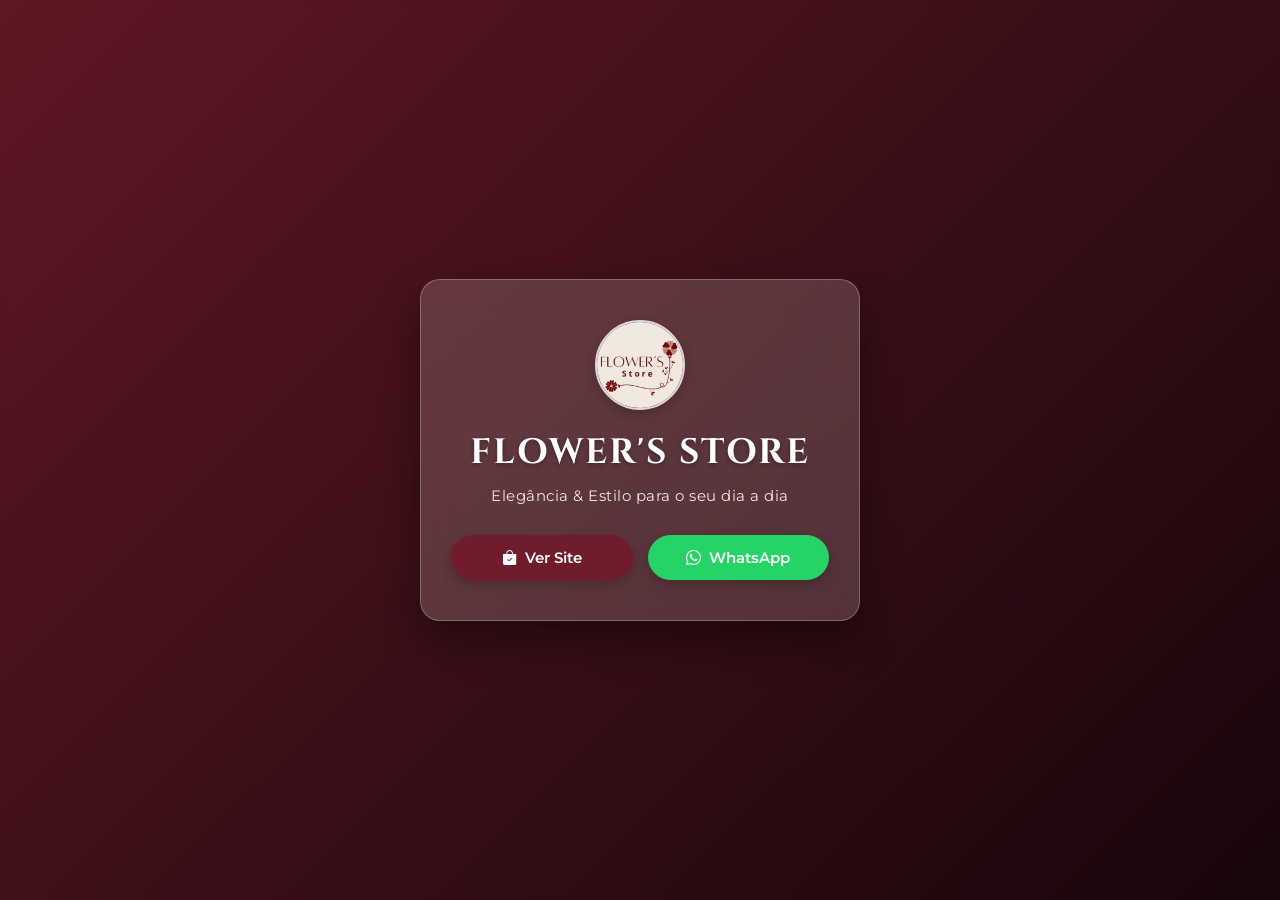
<file: Site Vanessa Separado/index.html>
<!doctype html>
<html lang="pt-BR">
  <head>
    <meta charset="UTF-8" />
    <meta name="viewport" content="width=device-width, initial-scale=1.0" />
    <meta http-equiv="X-UA-Compatible" content="IE=edge,chrome=1">
    <meta name="description" content="Moda elegante em Uberaba, acreditamos que você pode encontrar roupas bonitas, atuais e de qualidade com preços acessíveis.">
    <meta property="og:site_name" content="Flower's Store">
    <title>Flower's Store - Bem-vindo</title>
    <link rel="shortcut icon" href="imagens/Icons/logo-flowers-store.jpg" type="image/png">

    <!-- Fontes Google -->
    <link rel="preconnect" href="https://fonts.googleapis.com" />
    <link rel="preconnect" href="https://fonts.gstatic.com" crossorigin />
    <link
      href="https://fonts.googleapis.com/css2?family=Cinzel:wght@600;700&family=Montserrat:wght@400;500;600&display=swap"
      rel="stylesheet"
    />

    <!-- Ícones Bootstrap -->
    <link
      rel="stylesheet"
      href="https://cdn.jsdelivr.net/npm/bootstrap-icons@1.11.3/font/bootstrap-icons.css"
    />

    <style>
      /* Reset Básico */
      * {
        box-sizing: border-box;
        margin: 0;
        padding: 0;
      }

      /* 1. ANIMAÇÃO DE ENTRADA (Subindo ao carregar) */
      @keyframes subirPaginaEntrada {
        from {
          opacity: 0;
          transform: translateY(60px);
        }
        to {
          opacity: 1;
          transform: translateY(0);
        }
      }

      /* 2. ANIMAÇÃO DE SAÍDA (Subindo e sumindo para ir à index) */
      @keyframes subirPaginaSaida {
        from {
          opacity: 1;
          transform: translateY(0);
        }
        to {
          opacity: 0;
          transform: translateY(-100vh);
        }
      }

      /* Classes de Acessibilidade */
      .sr-only-focusable {
        position: absolute;
        top: -9999px;
        left: 15px;
        z-index: 10000;
        background: #701c2a;
        color: #ffffff;
        padding: 12px 20px;
        border-radius: 8px;
        font-weight: 700;
        text-decoration: none;
        border: 2px solid #eca854;
        box-shadow: 0 4px 12px rgba(0, 0, 0, 0.4);
        transition: top 0.2s ease;
      }
      .sr-only-focusable:focus,
      .sr-only-focusable:focus-visible {
        top: 15px;
        outline: 3px solid #ffffff;
      }

      body {
        width: 100%;
        min-height: 100vh;
        overflow-y: auto;
        font-family: 'Montserrat', sans-serif;
        display: flex;
        justify-content: center;
        align-items: center;
        padding: 20px 0;
        background-color: #2b0b11;
        background-image: url('https://images.unsplash.com/photo-1489987707025-afc232f7ea0f?q=80&w=1920&auto=format&fit=crop');
        background-size: cover;
        background-position: center;
        background-repeat: no-repeat;
        /* Aplica animação de entrada por padrão */
        animation: subirPaginaEntrada 3s cubic-bezier(0.16, 1, 0.3, 1) forwards;
      }

      /* Respeita preferência por redução de movimento */
      @media (prefers-reduced-motion: reduce) {
        body, body.saindo {
          animation: none !important;
          transform: none !important;
        }
      }

      /* Classe ativada via JS ao clicar para mudar de página */
      body.saindo {
        animation: subirPaginaSaida 0.6s cubic-bezier(0.7, 0, 0.84, 0) forwards !important;
      }

      /* Camada translúcida com tom Vinho/Marsala */
      .entrada-overlay {
        position: absolute;
        inset: 0;
        background: linear-gradient(135deg, rgba(112, 28, 42, 0.75), rgba(20, 5, 10, 0.85));
        backdrop-filter: blur(3px);
        z-index: 1;
      }

      /* Card Central Glassmorphism */
      .entrada-card {
        position: relative;
        z-index: 2;
        background: rgba(246, 230, 226, 0.18);
        backdrop-filter: blur(16px);
        -webkit-backdrop-filter: blur(16px);
        border: 1px solid rgba(255, 255, 255, 0.25);
        border-radius: 20px;
        padding: 40px 30px;
        width: 90%;
        max-width: 440px;
        text-align: center;
        box-shadow: 0 20px 40px rgba(0, 0, 0, 0.4);
      }

      /* Logo Circular */
      .entrada-logo {
        width: 90px;
        height: 90px;
        border-radius: 50%;
        object-fit: cover;
        border: 2px solid rgba(255, 255, 255, 0.8);
        margin-bottom: 15px;
        box-shadow: 0 4px 12px rgba(0, 0, 0, 0.2);
      }

      /* Título */
      .entrada-titulo {
        font-family: 'Cinzel', serif;
        font-size: 2.2rem;
        color: #ffffff;
        margin: 0 0 10px 0;
        letter-spacing: 2px;
        text-transform: uppercase;
        text-shadow: 0 2px 4px rgba(0, 0, 0, 0.3);
      }

      /* Subtítulo */
      .entrada-subtitulo {
        font-size: 0.95rem;
        color: #f6e6e2;
        margin: 0 0 30px 0;
        font-weight: 400;
        letter-spacing: 0.5px;
      }

      /* Contentor dos Botões */
      .entrada-botoes {
        display: flex;
        gap: 15px;
        justify-content: center;
        flex-wrap: wrap;
      }

      /* Botões Base */
      .btn-entrada {
        display: flex;
        align-items: center;
        justify-content: center;
        gap: 8px;
        flex: 1;
        min-width: 140px;
        padding: 12px 20px;
        border-radius: 30px;
        font-size: 0.95rem;
        font-weight: 600;
        text-decoration: none;
        transition: all 0.3s ease;
        box-shadow: 0 4px 12px rgba(0, 0, 0, 0.2);
        cursor: pointer;
      }

      .btn-entrada:focus-visible {
        outline: 3px solid #eca854;
        outline-offset: 3px;
      }

      /* Botão "Ver Site" */
      .btn-site {
        background-color: #701c2a;
        color: #ffffff;
        border: 1px solid #701c2a;
      }

      .btn-site:hover {
        background-color: #8c2335;
        transform: translateY(-2px);
        box-shadow: 0 6px 16px rgba(112, 28, 42, 0.4);
      }

      /* Botão "WhatsApp" */
      .btn-whatsapp {
        background-color: #25d366;
        color: #ffffff;
        border: 1px solid #25d366;
      }

      .btn-whatsapp:hover {
        background-color: #20ba5a;
        transform: translateY(-2px);
        box-shadow: 0 6px 16px rgba(37, 211, 102, 0.4);
      }
    </style>
  </head>
  <body>
    <!-- Atalho de acessibilidade para navegação via teclado (WCAG 2.4.1) -->
    <a href="#main-entrada" class="sr-only-focusable">Pular para o conteúdo principal</a>

    <div class="entrada-overlay" aria-hidden="true"></div>

    <main class="entrada-card" id="main-entrada" tabindex="-1">
      <img
        src="imagens/Icons/logo-flowers-store.jpg"
        alt="Logotipo oficial da Flower's Store"
        class="entrada-logo"
      />

      <h1 class="entrada-titulo">Flower's Store</h1>
      <p class="entrada-subtitulo">Elegância & Estilo para o seu dia a dia</p>

      <div class="entrada-botoes">
        <!-- Botão com ID para disparar a transição de saída -->
        <a href="promocao.html" id="btnVerSite" class="btn-entrada btn-site" aria-label="Entrar no site e ver catálogo de promoções">
          <i class="bi bi-bag-check-fill" aria-hidden="true"></i>
          Ver Site
        </a>

        <a
          href="https://wa.me/553496682810"
          target="_blank"
          rel="noopener noreferrer"
          class="btn-entrada btn-whatsapp"
          aria-label="Conversar com a Flower's Store pelo WhatsApp +55 34 9668-2810 (abre em nova janela)"
        >
          <i class="bi bi-whatsapp" aria-hidden="true"></i>
          WhatsApp
        </a>
      </div>
    </main>

    <!-- SCRIPT DE TRANSIÇÃO DA HOME PARA INDEX -->
    <script>
      const btnVerSite = document.getElementById('btnVerSite');

      btnVerSite.addEventListener('click', function (e) {
        e.preventDefault(); // Impede a troca instantânea de página
        const destino = this.getAttribute('href');

        // Adiciona a classe que faz a página subir totalmente
        document.body.classList.add('saindo');

        // Aguarda a animação terminar (600ms) e redireciona para index.html
        setTimeout(() => {
          window.location.href = destino;
        }, 550);
      });
    </script>
  </body>
</html>
</file>
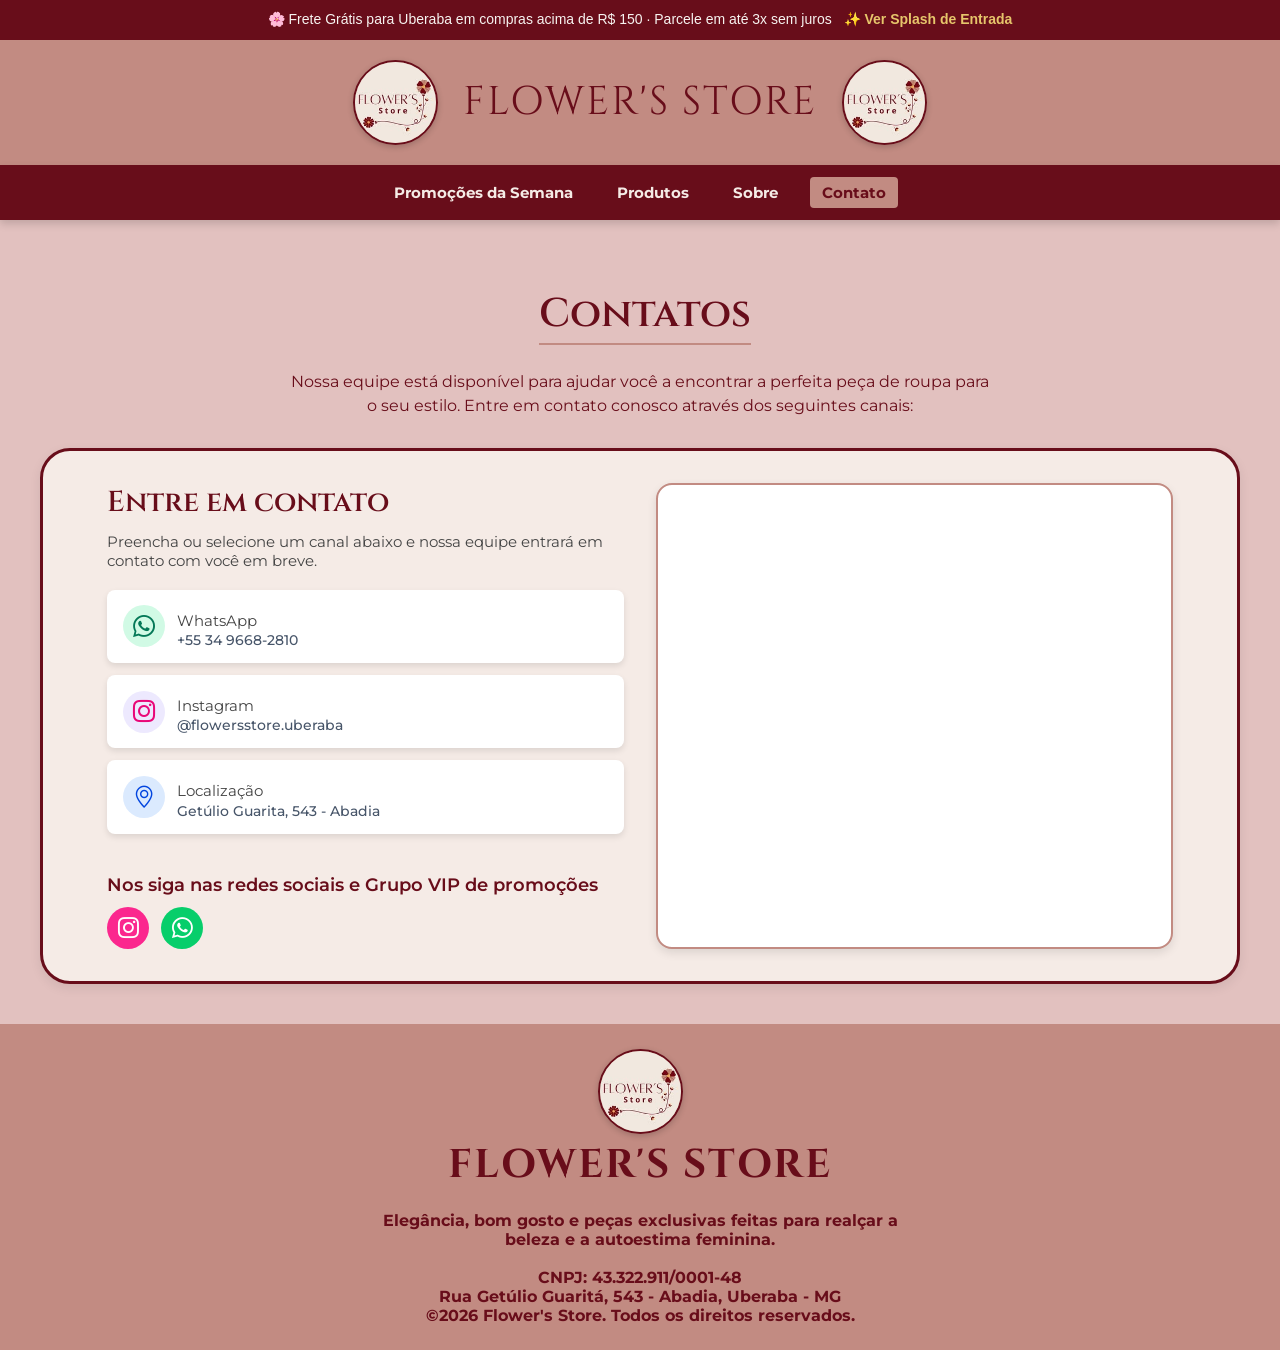
<file: Site Vanessa Separado/contato.html>
<!doctype html>
<html lang="pt-BR">
  <head>
    <meta charset="UTF-8" />
    <meta name="viewport" content="width=device-width, initial-scale=1.0"/>
    <link rel="shortcut icon" href="imagens/Icons/logo-flowers-store.jpg" type="image/png">
    <link rel="preconnect" href="https://fonts.googleapis.com"/>
    <link rel="preconnect" href="https://fonts.gstatic.com" crossorigin/>
    <link
      href="https://fonts.googleapis.com/css2?family=Cinzel:wght@600;700&family=Montserrat:wght@400;600&display=swap%22"
      rel="stylesheet"/>
    <link rel="stylesheet" href="https://cdn.jsdelivr.net/npm/bootstrap-icons@1.11.3/font/bootstrap-icons.css"/>
    <link rel="stylesheet" href="css/global.css" />
    <link rel="stylesheet" href="css/contato.css" />
    <title>Flower's Store - Contato</title>
  </head>
 
  <body class="pagina-contato">
    <!-- Atalho de acessibilidade para navegação via teclado (WCAG 2.4.1) -->
    <a href="#main_container" class="sr-only-focusable">Pular para os canais de contato</a>

    <!-- CABEÇALHO -->
    <div class="top-announcement-bar">
      <p>
        🌸 Frete Grátis para Uberaba em compras acima de R$ 150 · Parcele em até 3x sem juros 
        <a href="index.html" class="splash-link">✨ Ver Splash de Entrada</a>
      </p>
    </div>

    <header role="banner">
      <div class="logo-container">
        <img
          class="logo logo-circular"
          src="imagens/Icons/logo-flowers-store.jpg"
          alt=""
          aria-hidden="true"
        />
        <span class="titulo-loja" role="heading" aria-level="1">Flower's Store</span>
        <img
          class="logo logo-circular"
          src="imagens/Icons/logo-flowers-store.jpg"
          alt=""
          aria-hidden="true"
        />
      </div>
    </header>
 
    <!-- MENU DE NAVEGAÇÃO -->
    <nav class="navegacao-principal" aria-label="Navegação principal da loja">
      <a href="promocao.html">Promoções da Semana</a>
      <a href="produtos.html">Produtos</a>
      <a href="sobre.html">Sobre</a>
      <a href="contato.html" class="active" aria-current="page">Contato</a>
    </nav>
 
    <!-- TÍTULO DA PÁGINA -->
    <section class="Título-da-página">
      <h2>Contatos</h2>
      <p>
        Nossa equipe está disponível para ajudar você a encontrar a perfeita
        peça de roupa para o seu estilo. Entre em contato conosco através dos
        seguintes canais:
      </p>
    </section>
 
    <!-- CONTEÚDO PRINCIPAL DE CONTATO -->
    <main id="main_container" tabindex="-1">
      <section id="contatcs_container" aria-labelledby="titulo-contatos-loja">
        <h3 class="titulo-conta" id="titulo-contatos-loja">Entre em contato</h3>
        <p>
          Preencha ou selecione um canal abaixo e nossa equipe entrará em contato com você em breve.
        </p>
 
        <div id="cards_container">
          <a
            href="https://api.whatsapp.com/send?phone=553496682810"
            target="_blank"
            rel="noopener noreferrer"
            class="contact-card whatsapp"
            aria-label="Atendimento pelo WhatsApp no número +55 34 9668-2810 (abre em nova janela)"
          >
            <div class="card-icon" aria-hidden="true">
              <i class="bi bi-whatsapp"></i>
            </div>
            <div class="card-infos">
              <p>WhatsApp</p>
              <span>+55 34 9668-2810</span>
            </div>
          </a>
 
          <a
            href="https://www.instagram.com/flowersstore.uberaba/"
            target="_blank"
            rel="noopener noreferrer"
            class="contact-card email"
            aria-label="Perfil da loja no Instagram @flowersstore.uberaba (abre em nova janela)"
          >
            <div class="card-icon" aria-hidden="true">
              <i class="bi bi-instagram"></i>
            </div>
            <div class="card-infos">
              <p>Instagram</p>
              <span>@flowersstore.uberaba</span>
            </div>
          </a>
 
          <a
            href="https://www.google.com/maps/place/Flower's+Store+Uberaba/@-19.7594641,-47.9335923,17z/"
            target="_blank"
            rel="noopener noreferrer"
            class="contact-card localizacao"
            aria-label="Ver localização no Google Maps: Getúlio Guarita, 543 - Abadia, Uberaba (abre em nova janela)"
          >
            <div class="card-icon" aria-hidden="true">
              <i class="bi bi-geo-alt"></i>
            </div>
            <div class="card-infos">
              <p>Localização</p>
              <span>Getúlio Guarita, 543 - Abadia</span>
            </div>
          </a>
        </div>
 
        <h4>Nos siga nas redes sociais e Grupo VIP de promoções</h4>
 
        <div id="redes-sociais-icones">
          <a
            href="https://www.instagram.com/flowersstore.uberaba/"
            target="_blank"
            rel="noopener noreferrer"
            class="card-redes instagram"
            aria-label="Siga a Flower's Store no Instagram (abre em nova janela)"
          >
            <i class="bi bi-instagram" aria-hidden="true"></i>
          </a>
          <a
            href="https://chat.whatsapp.com/JLs8QC9raPNEcgtXymd4zI"
            target="_blank"
            rel="noopener noreferrer"
            class="card-redes zapzap"
            aria-label="Entrar no Grupo VIP de promoções da Flower's Store no WhatsApp (abre em nova janela)"
          >
            <i class="bi bi-whatsapp" aria-hidden="true"></i>
          </a>
        </div>
      </section>
 
      <!-- MAPA -->
      <section id="formulario-contato" aria-label="Localização no mapa">
        <div class="mapBox">
          <iframe
            src="https://www.google.com/maps/embed?pb=!1m18!1m12!1m3!1d3754.898557920114!2d-47.93359768802198!3d-19.75946408151422!2m3!1f0!2f0!3f0!3m2!1i1024!2i768!4f13.1!3m3!1m2!1s0x94bad1b71453eae1%3A0x7d12df9636464831!2sFlower%27s%20Store%20Uberaba!5e0!3m2!1spt-BR!2sbr!4v1790295723530!5m2!1spt-BR!2sbr%22"
            allowfullscreen=""
            loading="lazy"
            referrerpolicy="strict-origin-when-cross-origin"
            title="Mapa com a localização física da Flower's Store em Uberaba - MG"
          ></iframe>
        </div>
      </section>
    </main>
 
    <!-- RODAPÉ GLOBAL -->
    <footer class="rodape" role="contentinfo">
      <img class="logo-circular" src="imagens/Icons/logo-flowers-store.jpg" alt="" aria-hidden="true"/>
      <p class="titulo-loja-baixo" aria-hidden="true">Flower's Store</p>
      <br/>
      <p>Elegância, bom gosto e peças exclusivas feitas para realçar a<br/>beleza e a autoestima feminina.</p>
      <br/>
      <p>CNPJ: 43.322.911/0001-48</p>
      <p>Rua Getúlio Guaritá, 543 - Abadia, Uberaba - MG</p>
      <p>&copy;2026 Flower's Store. Todos os direitos reservados.</p>
    </footer>
  </body>
</html>
</file>
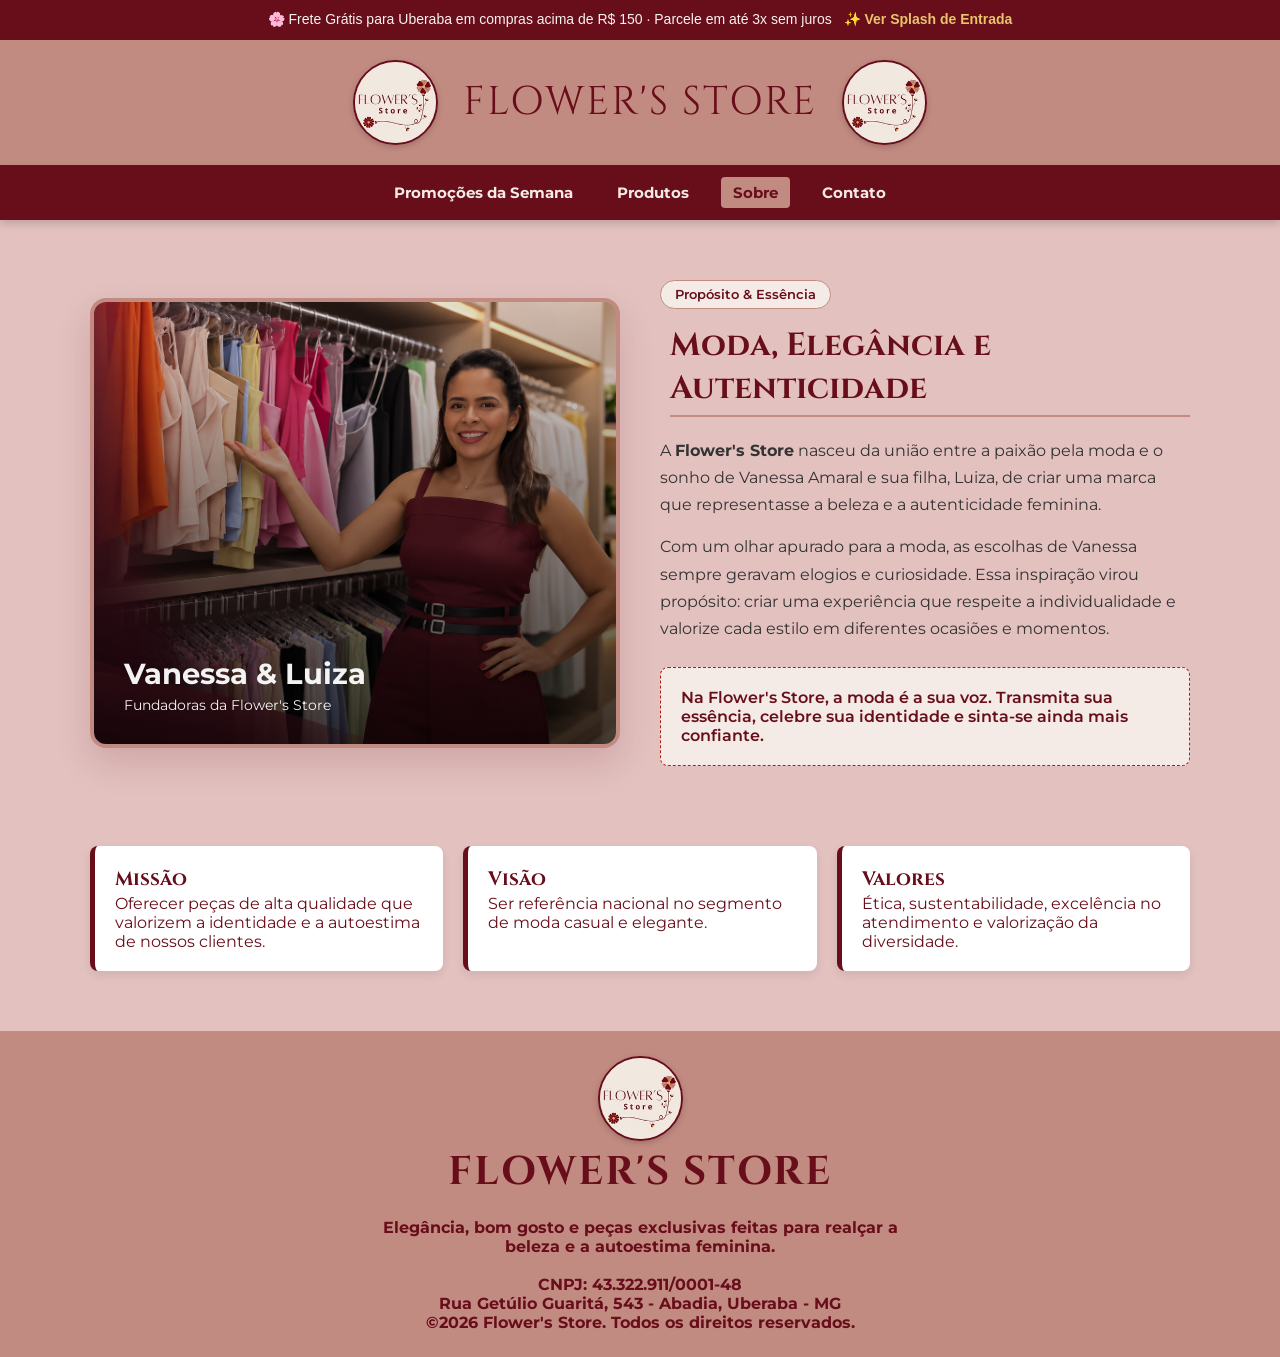
<file: Site Vanessa Separado/sobre.html>
<!doctype html>
<html lang="pt-BR">
  <head>
    <meta charset="UTF-8" />
    <meta name="viewport" content="width=device-width, initial-scale=1.0"/>
    <link rel="shortcut icon" href="imagens/Icons/logo-flowers-store.jpg" type="image/png">
    <link rel="preconnect" href="https://fonts.googleapis.com" />
    <link rel="preconnect" href="https://fonts.gstatic.com" crossorigin />
    <link
      href="https://fonts.googleapis.com/css2?family=Cinzel:wght@600;700&family=Montserrat:wght@400;500;600;700&display=swap"
      rel="stylesheet"
    />
    <link
      rel="stylesheet"
      href="https://cdn.jsdelivr.net/npm/bootstrap-icons@1.11.3/font/bootstrap-icons.css"
    />
    <link rel="stylesheet" href="css/global.css" />
    <link rel="stylesheet" href="css/sobre.css" />
    <title>Flower's Store - Sobre</title>
  </head>

  <body>
    <!-- Atalho de acessibilidade para navegação via teclado (WCAG 2.4.1) -->
    <a href="#conteudo-sobre" class="sr-only-focusable">Pular para o conteúdo sobre a loja</a>

    <!-- CABEÇALHO -->
    <div class="top-announcement-bar">
      <p>
        🌸 Frete Grátis para Uberaba em compras acima de R$ 150 · Parcele em até 3x sem juros 
        <a href="index.html" class="splash-link">✨ Ver Splash de Entrada</a>
      </p>
    </div>

    <header role="banner">
      <div class="logo-container">
        <img
          class="logo logo-circular"
          src="imagens/Icons/logo-flowers-store.jpg"
          alt=""
          aria-hidden="true"
        />
        <span class="titulo-loja" role="heading" aria-level="1">Flower's Store</span>
        <img
          class="logo logo-circular"
          src="imagens/Icons/logo-flowers-store.jpg"
          alt=""
          aria-hidden="true"
        />
      </div>
    </header>

    <!-- NAVEGAÇÃO GLOBAL -->
    <nav class="navegacao-principal" aria-label="Navegação principal da loja">
      <a href="promocao.html">Promoções da Semana</a>
      <a href="produtos.html">Produtos</a>
      <a href="sobre.html" class="active" aria-current="page">Sobre</a>
      <a href="contato.html">Contato</a>
    </nav>

    <!-- CONTEÚDO EXCLUSIVO DE SOBRE -->
    <main class="pagina-sobre" id="conteudo-sobre" tabindex="-1">
      <!-- Seção da História com o Modelo do Lázaro -->
      <section class="about-section" aria-labelledby="titulo-historia">
        <div class="about-wrapper">
          <div class="about-image-side" role="img" aria-label="Fotografia de Vanessa Amaral e Luiza, fundadoras da Flower's Store">
            <div class="image-overlay">
              <p style="font-weight: 700; font-size: 1.8rem; margin: 0; color: #ffffff;">Vanessa & Luiza</p>
              <p>Fundadoras da Flower's Store</p>
            </div>
          </div>

          <div class="about-content-side">
            <span class="badge">Propósito & Essência</span>
            <h2 id="titulo-historia">Moda, Elegância e Autenticidade</h2>

            <p>
              A <strong>Flower's Store</strong> nasceu da união entre a paixão pela moda e o sonho de Vanessa Amaral e sua filha, Luiza, de criar uma marca que representasse a beleza e a autenticidade feminina.
            </p>

            <p>
              Com um olhar apurado para a moda, as escolhas de Vanessa sempre geravam elogios e curiosidade. Essa inspiração virou propósito: criar uma experiência que respeite a individualidade e valorize cada estilo em diferentes ocasiões e momentos.
            </p>

            <div class="highlight-box">
              Na Flower's Store, a moda é a sua voz. Transmita sua essência, celebre sua identidade e sinta-se ainda mais confiante.
            </div>
          </div>
        </div>
      </section>

      <!-- Seção de Missão, Visão e Valores -->
      <section class="secao-mvv" aria-label="Missão, Visão e Valores da Flower's Store">
        <article class="missao card-mvv">
          <h3>Missão</h3>
          <p>Oferecer peças de alta qualidade que valorizem a identidade e a autoestima de nossos clientes.</p>
        </article>

        <article class="visao card-mvv">
          <h3>Visão</h3>
          <p>Ser referência nacional no segmento de moda casual e elegante.</p>
        </article>

        <article class="valores card-mvv">
          <h3>Valores</h3>
          <p>Ética, sustentabilidade, excelência no atendimento e valorização da diversidade.</p>
        </article>
      </section>
    </main>

    <!-- RODAPÉ GLOBAL -->
    <footer class="rodape" role="contentinfo">
      <img class="logo-circular" src="imagens/Icons/logo-flowers-store.jpg" alt="" aria-hidden="true"/>
      <p class="titulo-loja-baixo" aria-hidden="true">Flower's Store</p>
      <br>
      <p>Elegância, bom gosto e peças exclusivas feitas para realçar a<br>
         beleza e a autoestima feminina.</p>
      <br>
      <p>CNPJ: 43.322.911/0001-48</p>
      <p>Rua Getúlio Guaritá, 543 - Abadia, Uberaba - MG</p>
      <p>&copy;2026 Flower's Store. Todos os direitos reservados.</p>
    </footer>
  </body>
</html>
</file>
<file: Site Vanessa Separado/css/global.css>
/* ==========================================================================
   ESTILOS GLOBAIS E ESTRUTURA BASE (global.css)
   Afeta TODAS as páginas: Cabeçalho, Menu, Rodapé, Resets e Componentes.
   ========================================================================== */

* {
    margin: 0;
    padding: 0;
    box-sizing: border-box;
}

html {
    scroll-behavior: smooth;
}

:root {
    --primary-color: #680D1A;
    --secondary-color: #b11d10;
    --third-color: #ECA854;
    --fourth-color: #C28B82;
    --fifth-color: #F5EBE6;
    --sixth-color: #e2c1bf;
    
    --font-title: 'Cinzel', serif;
    --font-body: 'Montserrat', sans-serif;
}

/* Classes utilitárias de Acessibilidade (WCAG 2.1 / 2.2) */
.sr-only {
    position: absolute !important;
    width: 1px !important;
    height: 1px !important;
    padding: 0 !important;
    margin: -1px !important;
    overflow: hidden !important;
    clip: rect(0, 0, 0, 0) !important;
    white-space: nowrap !important;
    border: 0 !important;
}

/* Link para pular ao conteúdo (fica visível somente no foco via Tab) */
.sr-only-focusable {
    position: absolute;
    top: -9999px;
    left: 10px;
    z-index: 10001;
    background: var(--primary-color);
    color: #ffffff !important;
    padding: 12px 20px;
    border-radius: 6px;
    font-weight: 700;
    font-size: 1rem;
    text-decoration: none;
    box-shadow: 0 4px 15px rgba(0, 0, 0, 0.4);
    border: 2px solid var(--third-color);
    transition: top 0.2s ease;
}

.sr-only-focusable:focus,
.sr-only-focusable:focus-visible {
    top: 10px;
    outline: 3px solid #ffffff;
    outline-offset: 2px;
}

/* Respeito a usuários com sensibilidade vestibular / redução de movimento */
@media (prefers-reduced-motion: reduce) {
    *, ::before, ::after {
        animation-duration: 0.01ms !important;
        animation-iteration-count: 1 !important;
        transition-duration: 0.01ms !important;
        scroll-behavior: auto !important;
    }
}
 
body {
    background: var(--sixth-color);
    font-family: var(--font-body);
    color: var(--primary-color);
}

main {
    max-width: 1200px;
    margin: 0 auto;
    padding: 20px 10px;
}

h2 {
    font-family: var(--font-title);
    font-size: 1.8rem;
    margin: 20px 0 10px 10px;
    color: var(--primary-color);
    border-bottom: 2px solid var(--fourth-color);
    padding-bottom: 5px;
}

h3 {
    font-family: var(--font-title);
    font-size: 1.2rem;
    margin: 20px 0 2px;
    color: var(--primary-color);
}

/* ======== CABEÇALHO =========== */

.top-announcement-bar {
  background-color: var(--primary-color);
  color: #f7f3f0;
  text-align: center;
  padding: 8px 16px;
  font-size: 14px;
  font-family: sans-serif;
  width: 100%;
}

.top-announcement-bar p {
  margin: 0;
  padding: 0;
  line-height: 1.7; 
}

.top-announcement-bar .splash-link {
  color: #e6c56b;
  text-decoration: none;
  font-weight: bold;
  margin-left: 8px;
  transition: opacity 0.2s ease;
}

.top-announcement-bar .splash-link:hover {
  opacity: 0.8;
  text-decoration: underline;
}

header {
    background: var(--fourth-color);
    padding: 20px 10px;
    display: flex;
    justify-content: center;
    align-items: center;
}

.logo-container {
    display: flex;
    align-items: center;
    justify-content: center;
    gap: 25px;
}

.titulo-loja {
    font-family: var(--font-title);
    font-size: 2.5rem;
    color: var(--primary-color);
    letter-spacing: 2px;
    text-transform: uppercase;
    text-align: center;
}

.logo-circular {
    width: 85px;
    height: 85px;
    border-radius: 50%;
    object-fit: cover;
    border: 2px solid var(--primary-color);
    box-shadow: 0 2px 6px rgba(0, 0, 0, 0.2);
}

/* ======== MENU DE NAVEGAÇÃO =========== */
.navegacao-principal {
    background: var(--primary-color);
    padding: 12px 20px;
    display: flex;
    justify-content: center;
    gap: 20px;
    flex-wrap: wrap;
    position: sticky;
    top: 0;
    z-index: 1000;
    box-shadow: 0 4px 8px rgba(0, 0, 0, 0.15);
}

.navegacao-principal a {
    color: var(--fifth-color);
    text-decoration: none;
    font-family: var(--font-body);
    font-size: 0.95rem;
    font-weight: bold;
    padding: 6px 12px;
    border-radius: 4px;
    transition: all 0.3s ease;
}

.navegacao-principal a:hover,
.navegacao-principal a.active {
    background: var(--fourth-color);
    color: var(--primary-color);
}

.navegacao-principal a:focus-visible {
    background: var(--fourth-color);
    color: var(--primary-color);
    outline: 2px solid var(--third-color);
    outline-offset: 2px;
}

/* ======== COMPONENTE DE CARD DE PRODUTOS =========== */
.grade-produtos-geral,
.grade-produtos {
    display: grid;
    grid-template-columns: repeat(auto-fit, minmax(250px, 1fr));
    gap: 20px;
    padding: 20px 0;
}

.produto {
    padding: 20px;
    box-shadow: 0 4px 8px rgba(0, 0, 0, 0.15);
    border: 1px solid var(--fourth-color);
    border-radius: 8px;
    background: var(--fifth-color);
    display: flex;
    flex-direction: column;
    align-items: center;
    justify-content: space-between;
    text-align: center;
    position: relative !important; /* Essencial para fixar a tag dentro do card */
    transition: transform 0.2s ease, box-shadow 0.2s ease;
}

.produto:hover {
    transform: translateY(-5px);
    box-shadow: 0 6px 12px rgba(0, 0, 0, 0.2);
    border-color: #800020;
}

.produto-promocao {
    border: 2px solid var(--secondary-color);
}

.produto h3 {
    font-family: var(--font-title);
    font-size: 1.1rem;
    margin: 15px 0 10px;
}

.preco {
    font-weight: bold;
    font-size: 1.2rem;
    color: var(--primary-color);
    margin-bottom: 15px;
}

.preco-box {
    display: flex;
    flex-direction: column;
    align-items: center;
    gap: 2px;
    margin-bottom: 15px;
}

.preco-original {
    font-size: 0.92rem;
    font-weight: 500;
    color: #6b5357;
    margin: 0;
}

.preco-original del {
    text-decoration: line-through;
    text-decoration-thickness: 1.5px;
}

.preco-box .preco {
    margin-bottom: 0;
}

.preco-promocional {
    color: var(--secondary-color);
    font-size: 1.25rem;
}

.fotos {
    width: 100%;
    height: 300px;
    border-radius: 6px;
    object-fit: cover;
}

.tag-desconto {
    position: absolute !important;
    top: 10px !important;
    right: 10px !important;
    background: var(--secondary-color);
    color: #ffffff;
    padding: 5px 10px;
    border-radius: 4px;
    font-size: 0.85rem;
    font-weight: bold;
    z-index: 2 !important;
}

button {
    width: 100%;
    padding: 10px 15px;
    border: none;
    border-radius: 5px;
    background: var(--primary-color);
    color: var(--fifth-color);
    font-family: var(--font-body);
    font-weight: bold;
    font-size: 1rem;
    cursor: pointer;
    transition: background-color 0.3s ease, transform 0.1s ease;
}

button:hover,
button:focus-visible {
    background: var(--secondary-color);
    outline: 2px solid var(--third-color);
}

button:active {
    transform: scale(0.98);
}

/* ======== RODAPÉ =========== */
.rodape {
    background: var(--fourth-color);
    color: var(--primary-color);
    font-weight: bold;
    padding: 25px 0;
    text-align: center;
    margin-top: 40px;
}

.titulo-loja-baixo {
  font-family: var(--font-title);
  font-size: 2.5rem;
  color: var(--primary-color);
  letter-spacing: 2px;
  text-transform: uppercase;
  text-align: center;
}

/* RESPONSIVIDADE GLOBAL DO CABEÇALHO E MENU */
@media (max-width: 768px) {
    .logo-container { gap: 12px; }
    .titulo-loja { font-size: 1.6rem; }
    .logo-circular { width: 55px; height: 55px; }
    .navegacao-principal { gap: 8px; padding: 10px 10px; }
    .navegacao-principal a { font-size: 0.85rem; padding: 4px 8px; }
    h2 { font-size: 1.4rem; }
    .fotos { height: 250px; }
}
</file>
<file: Site Vanessa Separado/css/contato.css>
.Título-da-página {
    display: flex;
    align-items: center;
    flex-direction: column;
    padding: 50px 20px 30px;
    text-align: center;
}
 
.Título-da-página h2 {
    font-size: 2.5rem;
    font-weight: 600;
    line-height: 1.2;
    margin-bottom: 10px;
    border-bottom: 2px solid var(--fourth-color);
    padding-bottom: 5px;
}
 
.Título-da-página p {
    font-size: 1rem;
    font-weight: 400;
    margin-top: 15px;
    max-width: 700px;
    text-align: center;
    line-height: 1.5;
}
 
#main_container {
    background-color: var(--fifth-color, #f7f7f7);
    border-radius: 24px;
    border: solid var(--primary-color);
    padding: 32px 5%;
    display: flex;
    align-items: stretch;
    justify-content: space-between;
    gap: 32px;
    box-shadow: 0 4px 12px #00000014;
 
    background-size: 100% 100%;
    background-position: center;
    background-repeat: no-repeat;
    border: solid var(--primary-color);

    border-radius: 30px;
    overflow: hidden;
}
 
#main_container #contatcs_container {
    width: 50%;
    display: flex;
    flex-direction: column;
    justify-content: center;
}
 
#main_container #contatcs_container h3 {
    font-size: 1.8rem;
    font-weight: 600;
    margin-top: 0;
}
 
#main_container #contatcs_container p {
    font-size: 0.95rem;
    font-weight: 400;
    width: 100%;
    margin-top: 8px;
    color: #444;
}
 
#main_container #contatcs_container h4 {
    font-size: 1.1rem;
    font-weight: 600;
    color: var(--primary-color);
    margin-top: 20px;
}
 
#cards_container {
    display: flex;
    flex-direction: column;
    gap: 12px;
    margin: 20px 0;
}
 
.contact-card {
    display: flex;
    align-items: center;
    gap: 12px;
    background-color: #ffffff;
    box-shadow: 0px 3px 6px #0000001a;
    padding: 14px 16px;
    border-radius: 8px;
    text-decoration: none;
    transition: transform 0.2s ease, box-shadow 0.2s ease;
}
 
.contact-card:hover {
    transform: translateY(-2px);
    box-shadow: 0px 5px 12px #00000033;
}
 
.contact-card .card-icon {
    display: flex;
    align-items: center;
    justify-content: center;
    min-width: 42px;
    min-height: 42px;
    max-width: 42px;
    max-height: 42px;
    border-radius: 50%;
    font-size: 1.4rem;
}
 
.contact-card .card-infos p {
    font-size: 0.95rem;
    font-weight: 600;
    line-height: 1.2;
    color: #1a1a1a;
}
 
.contact-card .card-infos span {
    font-size: 0.85rem;
    font-weight: 500;
    color: #475569;
}
 
.contact-card.telefone .card-icon {
    background-color: #faf5ed;
    color: #a9ac04;
}
 
.contact-card.localizacao .card-icon {
    background-color: #dbeafe;
    color: #0245df;
}
 
.contact-card.email .card-icon {
    background-color: #ede9fe;
    color: #e90778;
}
 
.contact-card.whatsapp .card-icon {
    background-color: #d1fae5;
    color: #047857;
}
 
#redes-sociais-icones {
    display: flex;
    gap: 12px;
    margin-top: 12px;
}
 
#redes-sociais-icones .card-redes {
    height: 42px;
    width: 42px;
    display: flex;
    align-items: center;
    justify-content: center;
    text-decoration: none;
    font-size: 1.3rem;
    border-radius: 50%;
    color: #ffffff;
    transition: opacity 0.2s ease;
}
 
#redes-sociais-icones .card-redes:hover {
    opacity: 0.85;
}
 
#redes-sociais-icones .card-redes.instagram {
    background-color: #fb278e;
}
 
#redes-sociais-icones .card-redes.zapzap {
    background-color: #07ce6b;
}
 
#formulario-contato {
    width: 50%;
    display: flex;
}
 
#formulario-contato .mapBox {
    position: relative;
    width: 100%;
    min-height: 380px;
    background: #ffffff;
    border-radius: 16px;
    overflow: hidden;
    border: 2px solid var(--fourth-color);
    box-shadow: 0 4px 10px #0000001a;
}
 
#formulario-contato .mapBox iframe {
    width: 100%;
    height: 100%;
    border: 0;
}
 
/* ==========================================================================
   RESPONSIVIDADE EXCLUSIVA DA PÁGINA DE CONTATO
   ========================================================================== */
 
/* Tablets e Dispositivos Médios */
@media (max-width: 850px) {
    .Título-da-página {
        padding: 30px 15px 20px;
    }
 
    .Título-da-página h2 {
        font-size: 2rem;
    }
 
    .Título-da-página p {
        font-size: 0.95rem;
        margin-top: 10px;
    }
 
    #main_container {
        flex-direction: column;
        padding: 24px 20px;
        border-radius: 16px;
        gap: 28px;
    }
 
    #main_container #contatcs_container,
    #formulario-contato {
        width: 100%;
    }
 
    #formulario-contato .mapBox {
        min-height: 320px;
        height: 320px;
    }
}
 
/* Smartphones / Telas Pequenas */
@media (max-width: 480px) {
    .Título-da-página h2 {
        font-size: 1.6rem;
    }
 
    #main_container #contatcs_container h3 {
        font-size: 1.5rem;
    }
 
    #main_container #contatcs_container h4 {
        font-size: 1rem;
    }
 
    .contact-card {
        padding: 12px;
    }
 
    .contact-card .card-icon {
        min-width: 36px;
        min-height: 36px;
        max-width: 36px;
        max-height: 36px;
        font-size: 1.2rem;
    }
 
    #formulario-contato .mapBox {
        min-height: 260px;
        height: 260px;
    }
}
</file>
<file: Site Vanessa Separado/css/sobre.css>
/* ==========================================================================
   PÁGINA: SOBRE (sobre.css)
   ========================================================================== */

.pagina-sobre .about-section {
  padding: 40px 0;
  background: transparent;
  font-family: var(--font-body);
}

.pagina-sobre .about-wrapper {
  max-width: 1100px;
  margin: 0 auto;
  display: grid;
  grid-template-columns: 1fr 1fr;
  gap: 40px;
  align-items: center;
}

.pagina-sobre .about-image-side {
  background: linear-gradient(180deg, #0000001a 0%, #000000bf 100%),url("../imagens/Icons/apvinho.png") center/cover no-repeat;
  height: 450px;
  border-radius: 16px;
  display: flex;
  align-items: flex-end;
  padding: 30px;
  color: #ffffff;
  box-shadow: 0 15px 35px rgba(104, 13, 26, 0.15);
  border: 4px solid var(--fourth-color);
}

.pagina-sobre .image-overlay h2 {
  margin: 0;
  font-size: 1.8rem;
  color: #ffffff;
  border-bottom: none;
  padding-bottom: 0;
}

.pagina-sobre .image-overlay p {
  margin: 5px 0 0 0;
  opacity: 0.95;
  font-size: 0.9rem;
  color: #ffffff;
}

.pagina-sobre .badge {
  background: var(--fifth-color);
  color: var(--primary-color);
  padding: 6px 14px;
  border-radius: 20px;
  font-size: 0.8rem;
  font-weight: 600;
  display: inline-block;
  border: 1px solid var(--fourth-color);
}

.pagina-sobre .about-content-side h2 {
  font-size: 2rem;
  color: var(--primary-color);
  margin-top: 15px;
  margin-bottom: 20px;
  border-bottom: 2px solid var(--fourth-color);
  padding-bottom: 5px;
}

.pagina-sobre .about-content-side p {
  color: #333333;
  line-height: 1.7;
  margin-bottom: 15px;
}

.pagina-sobre .highlight-box {
  background: var(--fifth-color);
  border: 1px dashed var(--secondary-color);
  padding: 20px;
  border-radius: 8px;
  font-weight: 600;
  color: var(--primary-color);
  margin-top: 25px;
}

/* Seção Missão, Visão e Valores */
.pagina-sobre .secao-mvv {
  display: grid;
  grid-template-columns: repeat(auto-fit, minmax(280px, 1fr));
  gap: 20px;
  max-width: 1100px;
  margin: 40px auto 0;
}

.pagina-sobre .card-mvv {
  padding: 20px;
  border-radius: 8px;
  background-color: #ffffff;
  border-left: 5px solid var(--primary-color);
  box-shadow: 0 4px 10px rgba(0, 0, 0, 0.08);
}

.pagina-sobre .card-mvv h3 {
  margin-top: 0;
}

/* Responsividade da página Sobre */
@media (max-width: 768px) {
  .pagina-sobre .about-wrapper {
    grid-template-columns: 1fr;
  }
  
  .pagina-sobre .about-image-side {
    height: 350px;
  }
}
</file>
